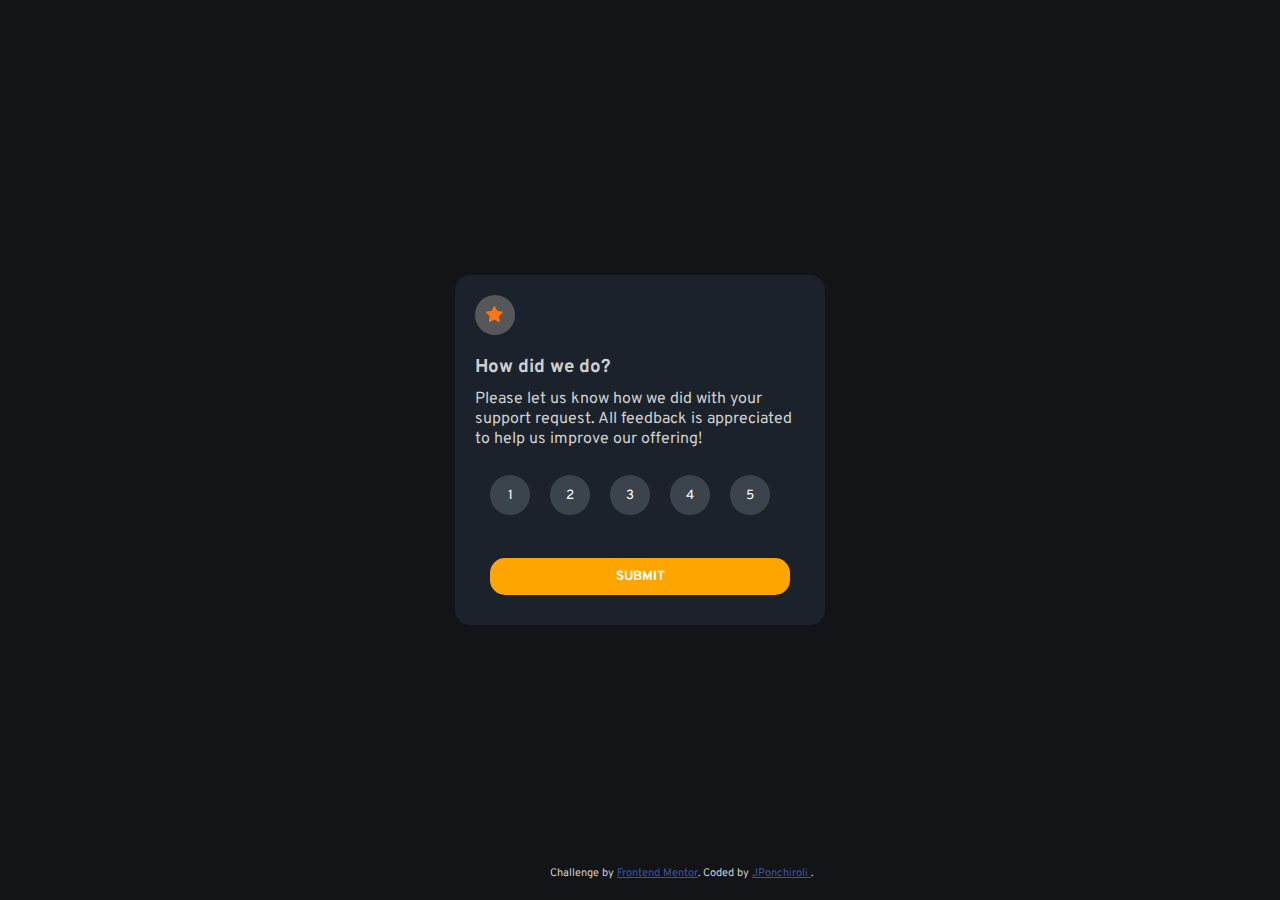
<file: index.html>
<!DOCTYPE html>
<html lang="en">

<head>
  <meta charset="UTF-8">
  <meta name="viewport" content="width=device-width, initial-scale=1.0">
  <!-- displays site properly based on user's device -->

  <link rel="icon" type="image/png" sizes="32x32" href="./images/favicon-32x32.png">
  <link rel="preconnect" href="https://fonts.googleapis.com">
  <link rel="preconnect" href="https://fonts.gstatic.com" crossorigin>
  <link href="https://fonts.googleapis.com/css2?family=Overpass:wght@100;300;800&display=swap" rel="stylesheet">
  <link rel="stylesheet" href="styles/reset.css">
  <link rel="stylesheet" href="styles/style.css">

  <title>Frontend Mentor | Interactive rating component</title>
</head>

<body>
  <main>
    <div class="cartao">

      <div class="star">
        <img src="images/icon-star.svg">
      </div>

      <br>

      <h3 class="title">How did we do?</h3>

      <p>Please let us know how we did with your support request. All feedback is appreciated
        to help us improve our offering!
      </p>

      <div class="container">
        <button class="rate" id="rate1" onclick="rate1()">1</button>
        <button class="rate" id="rate2" onclick="rate2()">2</button>
        <button class="rate" id="rate3" onclick="rate3()">3</button>
        <button class="rate" id="rate4" onclick="rate4()">4</button>
        <button class="rate" id="rate5" onclick="rate5()">5</button>
      </div>

      <a href="afterRating.html">
        <button class="botao">SUBMIT</button>
      </a>
    </div>
  </main>
  <div class="attribution">
    Challenge by <a href="https://www.frontendmentor.io?ref=challenge" target="_blank">Frontend Mentor</a>.
    Coded by <a href="https://github.com/JPonchiroli">JPonchiroli </a>.
  </div>
  <script src="js/index.js">
  </script>
</body>

</html>
</file>
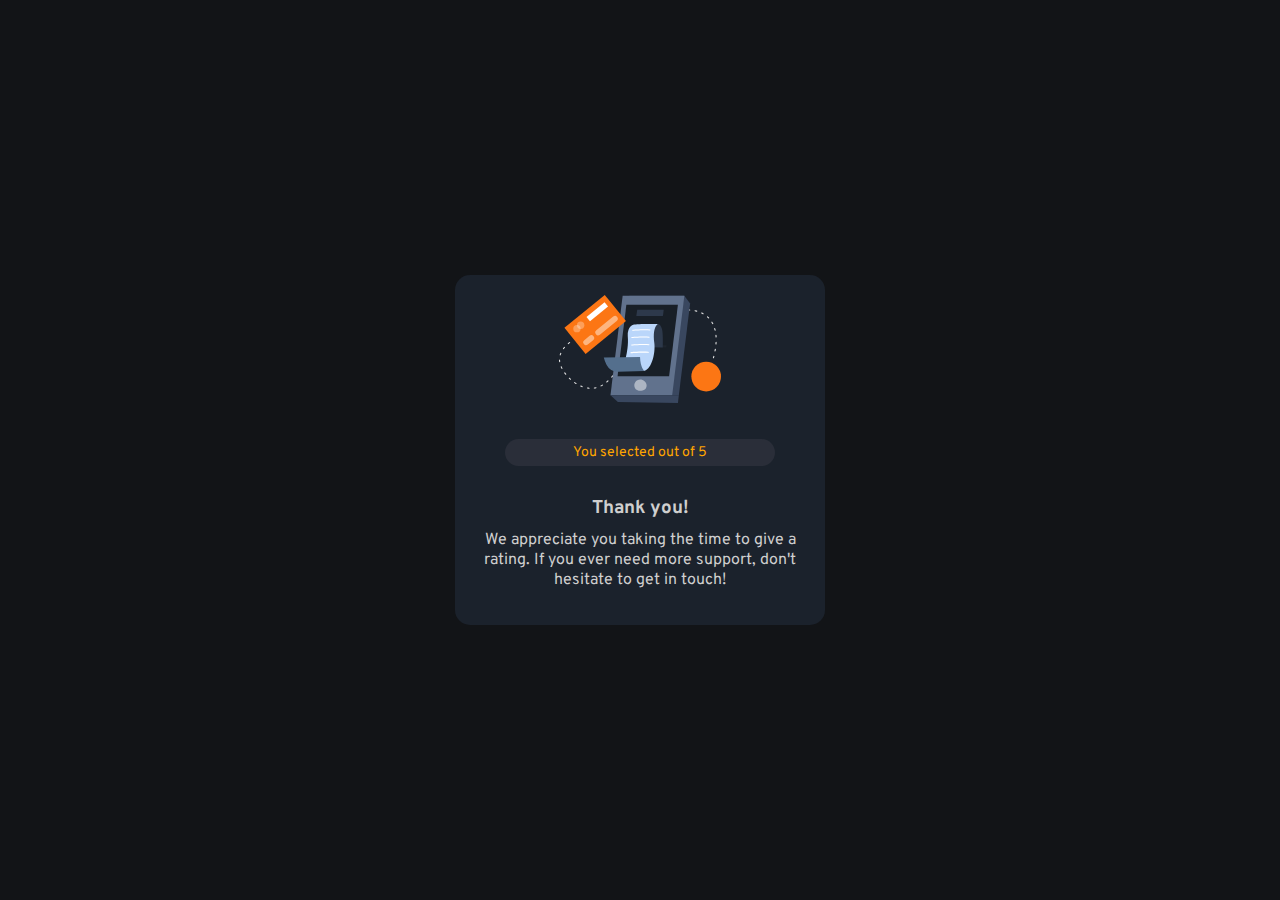
<file: afterRating.html>
<!DOCTYPE html>
<html lang="en">

<head>
    <meta charset="UTF-8">
    <meta http-equiv="X-UA-Compatible" content="IE=edge">
    <meta name="viewport" content="width=device-width, initial-scale=1.0">

    <link rel="preconnect" href="https://fonts.googleapis.com">
    <link rel="preconnect" href="https://fonts.gstatic.com" crossorigin>
    <link href="https://fonts.googleapis.com/css2?family=Overpass:wght@100;300;800&display=swap" rel="stylesheet">
    <link rel="stylesheet" href="styles/reset.css">
    <link rel="stylesheet" href="styles/reset.css">
    <link rel="stylesheet" href="styles/afterRatingStyle.css">

    <title>Document</title>
</head>

<body onload="rate()">
    <main>
        <div class="cartao">
            <img src="images/illustration-thank-you.svg">
            <p class="finalRate">You selected <span id="finalRate"> </span> out of 5</p>

            <h3 class="title">Thank you!</h3>

            <p>We appreciate you taking the time to give a rating. If you ever need more support,
                don't hesitate to get in touch!</p>
        </div>
    </main>
    <script src="js/index.js"></script>
</body>

</html>
</file>
<file: styles/style.css>
.cartao{
    border-radius: 15px;
    background-color: #1b222c;
    color: #cfcfcf;
    position: absolute;
    top: 50%;
    left: 50%;
    transform: translate(-50%, -50%);
    width: 370px;
    height: 350px;
    padding: 20px;
}

.star{
    background-color: hsl(210, 1%, 34%);
    width: 40px;
    height: 40px;
    border-radius: 50%;
}

.star img{
    background-color: transparent;
    position: absolute;
    left: 31px;
    top: 31px;
}

.cartao h3, p{
    background-color: transparent;
}

.container{
    display: flex;
    flex-direction: row;
    justify-content: center;
    position: absolute;
    left: 25px;
    bottom: 100px;
    background-color: #1b222c;
}

.rate{
    padding: 20px;
    border: hsl(210, 1%, 34%);
    border-radius: 50%;
    width: 10px;
    height: 10px;
    background-color: #3b444d;
    color: white;
    margin: 10px;
    display: flex;
    justify-content: center;
    align-items: center;
    transition: 0.2s ease-in-out;
}

.rate:hover{
    cursor: pointer;
    transform: scale(1.1);
    background-color: orange;
    color: white;
}

.rate::selection{
    background-color: white;
}

.title{
    margin-bottom: 10px;
}

.botao{
   border: none;
   border-radius: 15px;
   background-color: orange;
   color: white;
   font-weight: bold;
   width: 300px;
   position: absolute;
   bottom: 30px;
   right: 35px;
   padding: 10px;
   transition: 0.2s ease-in-out;
}

.botao:hover{
    cursor: pointer;
    transform: scale(1.1);
    background-color: white;
    color: orange;
}

.attribution { 
    font-size: 11px; 
    position: absolute;
    bottom: 20px;
    left: 550px;
    color: #cfcfcf;
}

.attribution a { 
    color: hsl(228, 45%, 44%);
 }
</file>
<file: styles/afterRatingStyle.css>
.cartao{
    border-radius: 15px;
    background-color: #1b222c;
    color: #cfcfcf;
    position: absolute;
    top: 50%;
    left: 50%;
    transform: translate(-50%, -50%);
    width: 370px;
    height: 350px;
    padding: 20px;
    text-align: center;
    display: block;
}

img{
    background-color: transparent;
}

.cartao h3, p, span{
    background-color: transparent;
}

.finalRate{
    border-radius: 15px;
    padding: 5px;
    text-align: center;
    font-size: 14px;
    background-color: #2a2e39;
    color: orange;
    margin: 30px 30px;
}

.title{
    text-align: center;
    margin-bottom: 10px;
}
</file>
